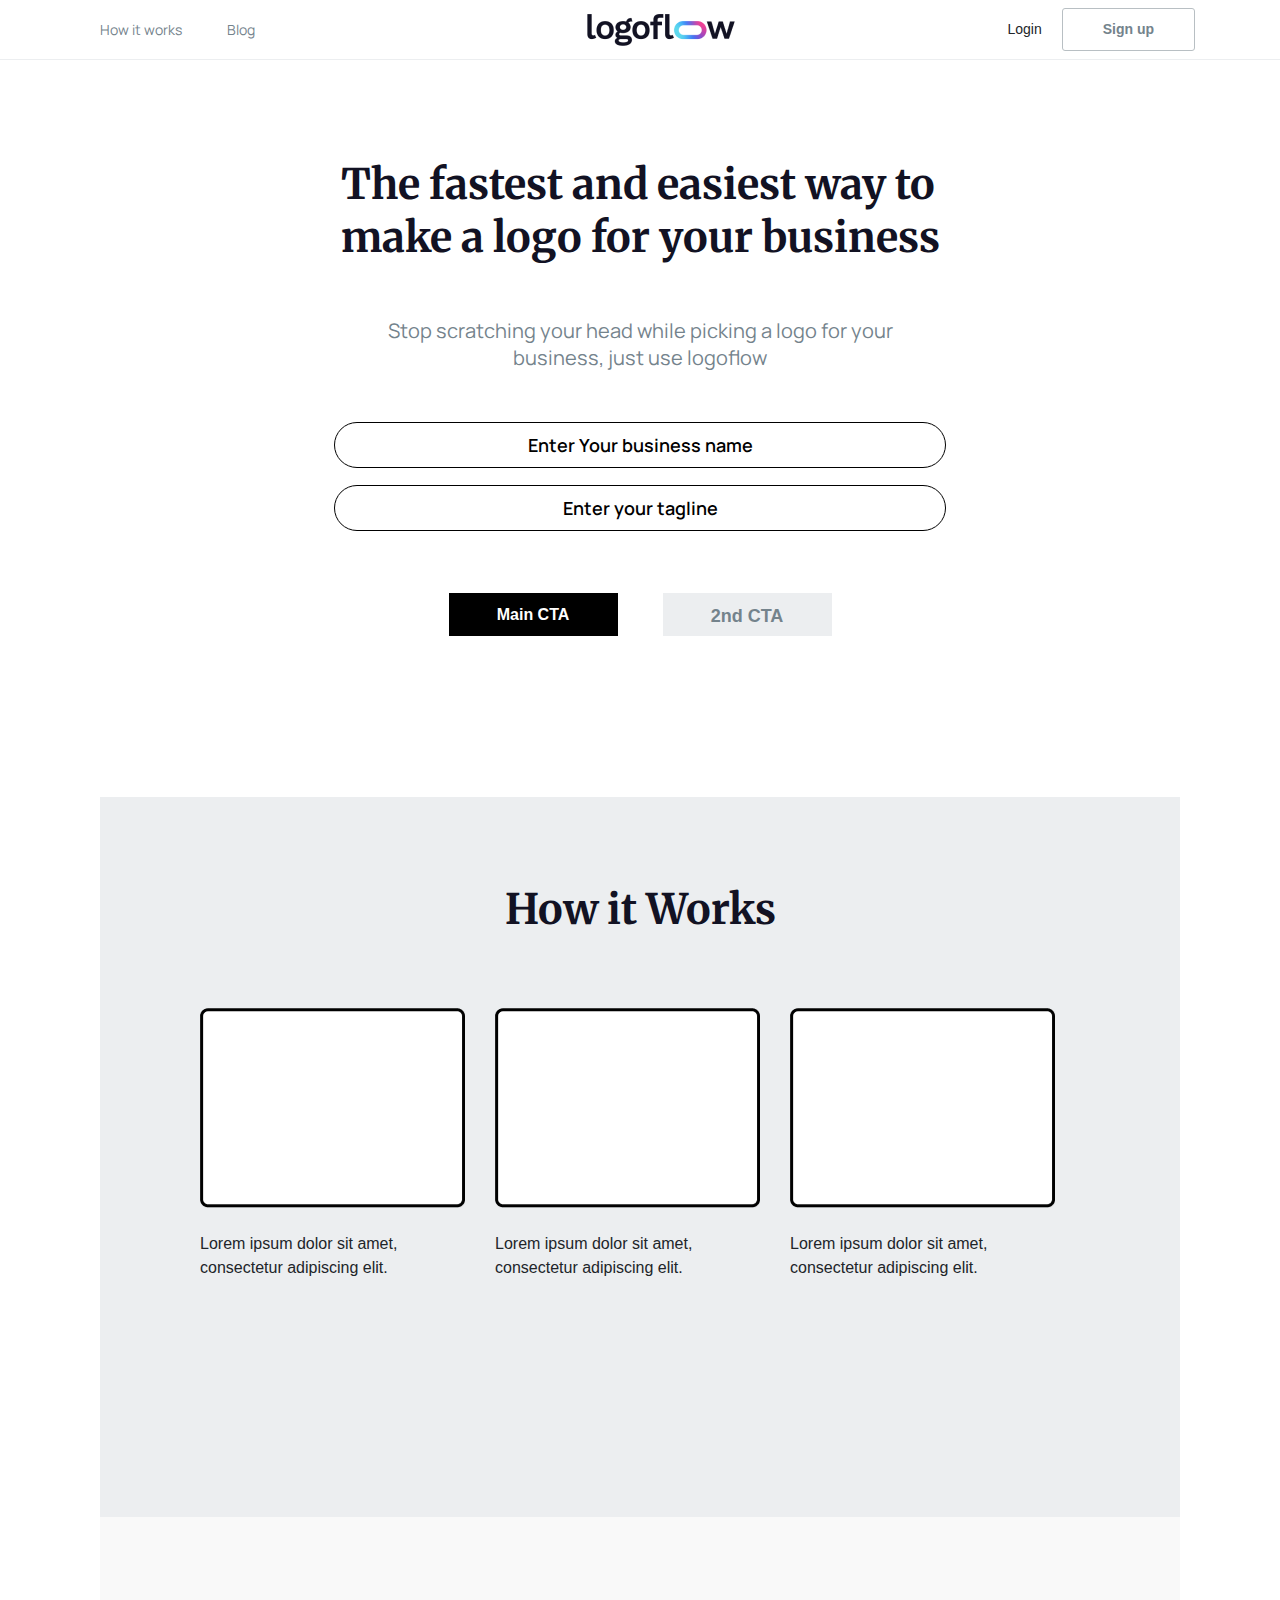
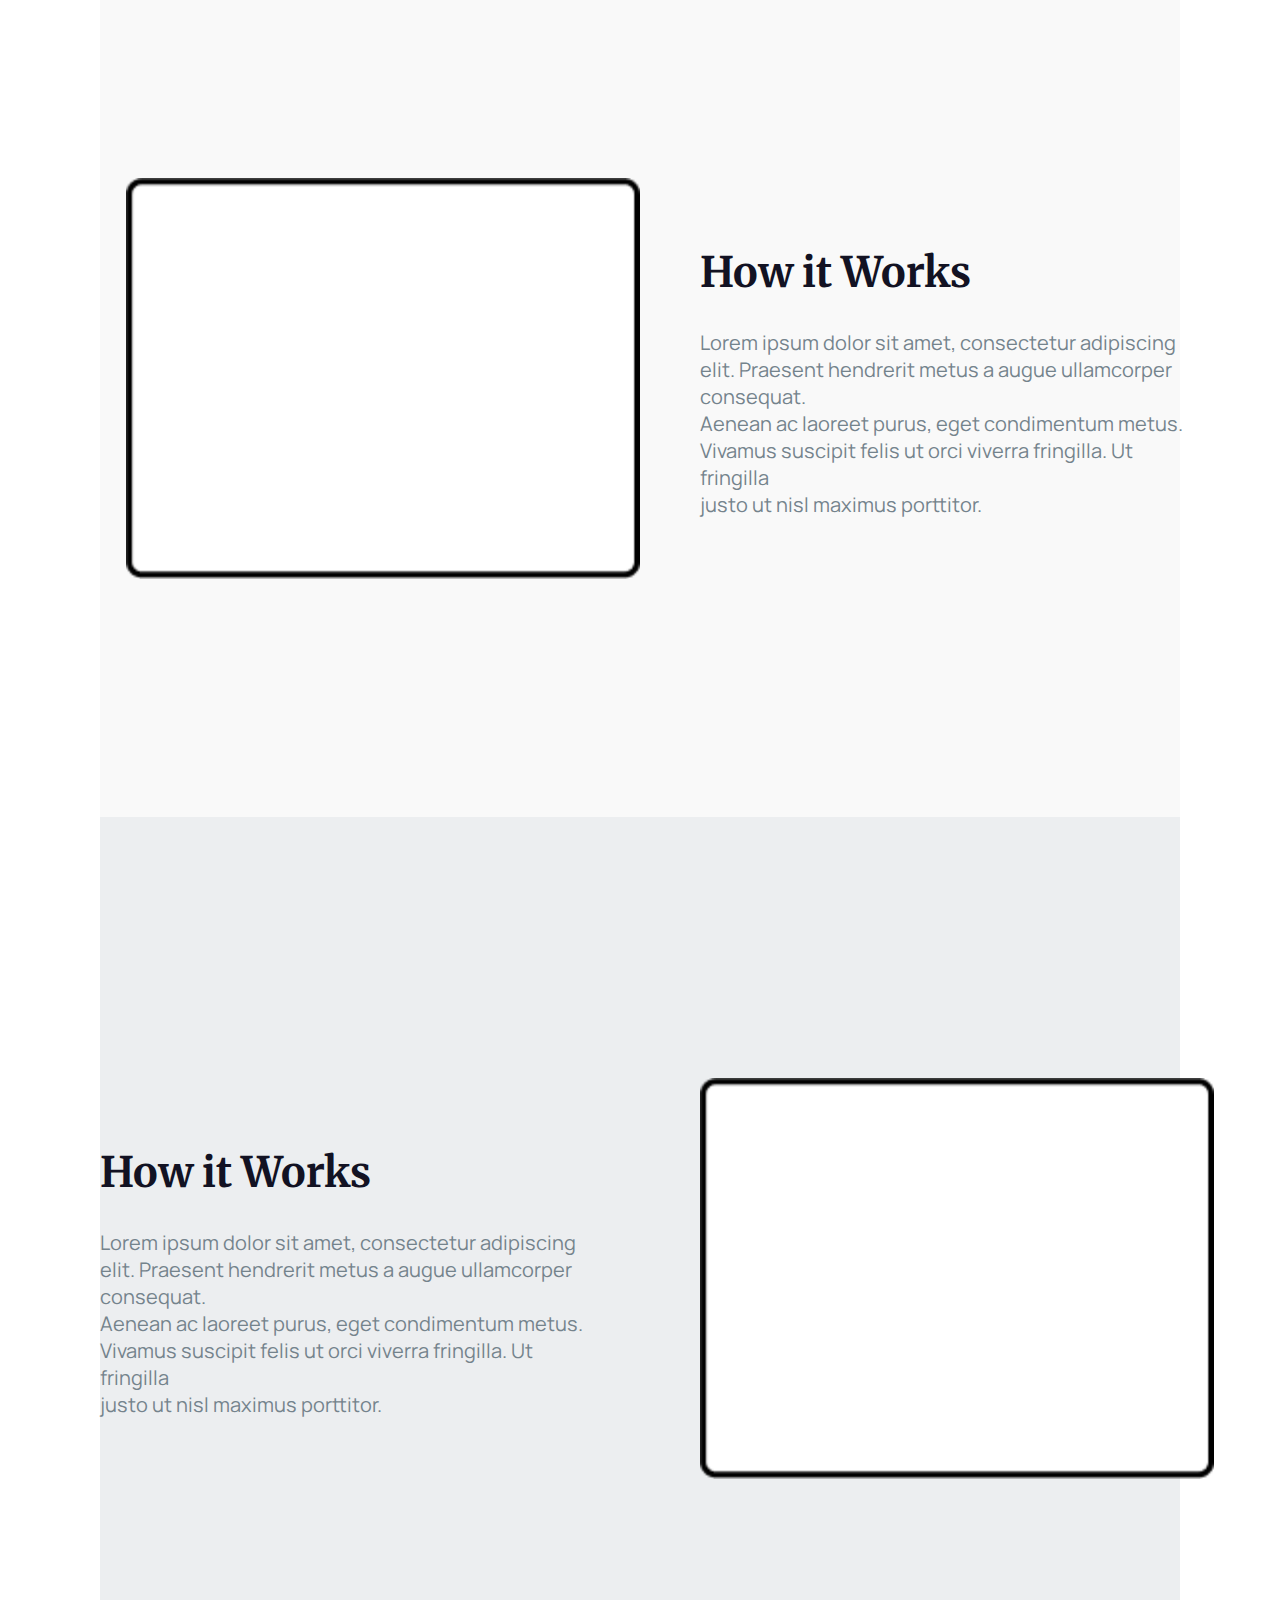
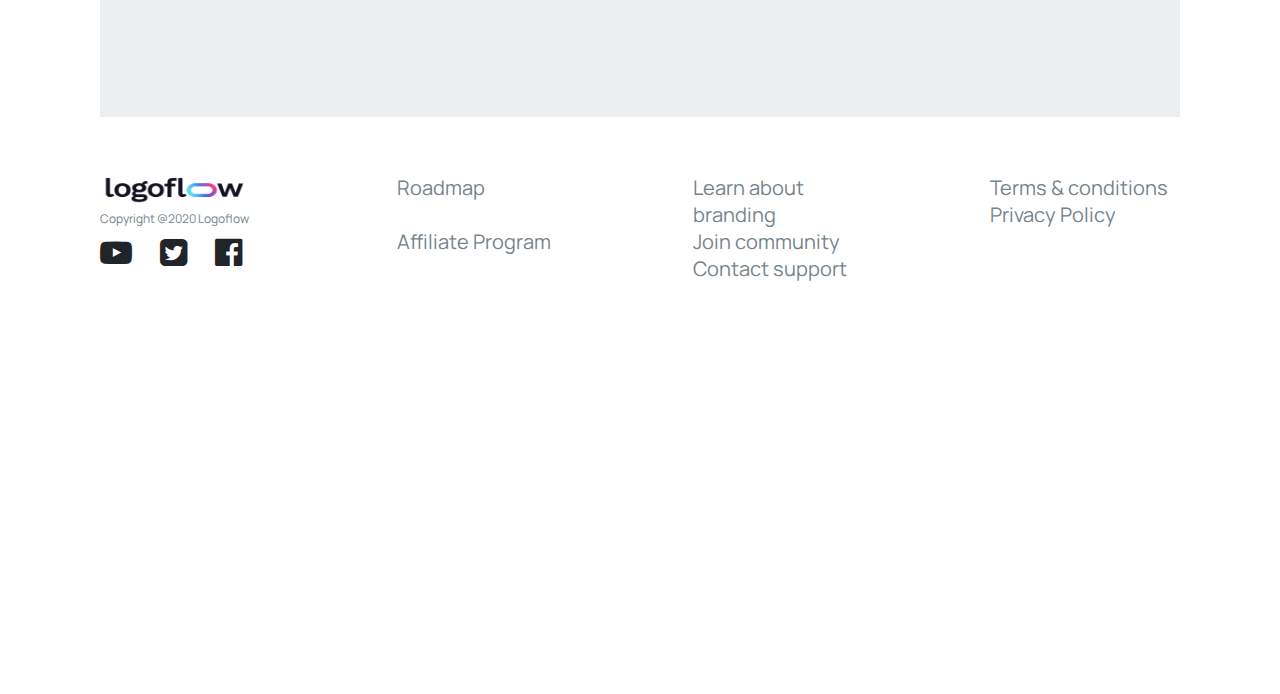
<file: home.html>
<!DOCTYPE html>
<html lang="en">
<head>
    <meta charset="UTF-8">
    <link rel="stylesheet" href="homestyle.css">
    <link rel="stylesheet" href="https://cdnjs.cloudflare.com/ajax/libs/font-awesome/4.7.0/css/font-awesome.min.css">
    <link rel="stylesheet" href="https://maxcdn.bootstrapcdn.com/bootstrap/4.5.2/css/bootstrap.min.css">

    <title>Logo Flow Desginer</title>

</head>
<body>

    <div class="lf-container">
        <div class="lf-header d-flex justify-content-between align-items-center">
            <div class="d-flex lf-subtext lf-text-components ">
                <div>
                    How it works
                </div>
                <div class="lf-ml-45">
                    Blog
                </div>

            </div>

            <div class="d-flex align-items-center" >
                <img src="assets/LF_logo_standard.png" alt="picture cannot loaded" width="160" height="42">
            </div>

            <div class="d-flex align-items-center lf-pr-85">
                <div class="lf-pr-20">
                    Login
                </div>
                <div>
                    <button class="lf-btn-outline-super-light">Sign up</button>
                </div>
            </div>

        </div>

        <div class="lf-rowheight">

            <div>
                <div class="d-flex flex-column align-items-center lf-subwraper lf-mt-37">

                    <div class="d-flex lf-heading-wraper justify-content-center lf-mt-61">

                        <div class="a-flex align-items-center lf-headingstyle">
                            The fastest and easiest way to<br> make a logo for your business
                        </div>

                    </div>

                    <div class="d-flex lf-subheading-wraper lf-mt-39">
                        <div class="lf-subheading">
                            Stop scratching your head while picking a logo
                            for your business, just use logoflow
                        </div>
                    </div>

                    <div >
                        <input class="d-flex  lf-mt-51 lf-input-wraper lf-input-style rounded-pill" name="bname" type="text" placeholder="Enter Your business name">
                    </div>
                    <div >
                        <input class="d-flex  lf-input-wraper lf-input-style rounded-pill lf-mt-17 " name="tagline" type="text" placeholder="Enter your tagline">
                    </div>

                    <div class="d-flex lf-mt-62 lf-mb-36">
                        <div class="lf-mr-45">
                            <button class="lf-btn-dark" >Main CTA</button>
                        </div>
                        <div>
                            <button class="lf-btn-light">2nd CTA</button>
                        </div>
                    </div>

                </div>

            </div>
            <!--         how it works           -->
            <div class="lf-second-page-h ">
                <div class="d-flex flex-column lf-wraper-margin">

                    <div class=" d-flex lf-headingstyle lf-mt-86 justify-content-center">
                        <span>How it Works</span>
                    </div>

                    <div class="lf-imgswraper-vh lf-mt-72 d-flex justify-content-between">

                        <div class="lf-imgcol-vh ">
                            <div class="lf-mr-30">
                                <img src="assets/Rectangle.png" width="265px" height="200px">
                            </div>
                            <div class="lf-textwrapper lf-mr-30 lf-mt-24">
                                <span>Lorem ipsum dolor sit amet, consectetur adipiscing elit.</span>
                            </div>
                        </div>

                        <div class="lf-imgcol-vh ">
                            <div class="lf-mr-30">
                                <img src="assets/Rectangle.png" width="265px" height="200px">
                            </div >
                            <div class="lf-textwrapper lf-mt-24 lf-mr-30">
                                <span>Lorem ipsum dolor sit amet, consectetur adipiscing elit.</span>
                            </div>

                        </div>

                        <div class="lf-imgcol-vh ">
                            <div class="lf-imgcol-vh ">
                                <div >
                                    <img src="assets/Rectangle.png" width="265px" height="200px">
                                </div>
                                <div class="lf-textwrapper lf-mt-24">
                                    <span>Lorem ipsum dolor sit amet,<br> consectetur adipiscing elit.</span>
                                </div>
                            </div>

                        </div>

                    </div>

                </div>
            </div>

            <div class="lf-third-page-h d-flex align-items-center ">

                <div class="d-flex">

                    <div class="col-6 px-0 d-flex flex-column justify-content-end align-items-end ">
                        <img src="assets/Rectangle.png" width="514px" height="401px">
                    </div>

                    <div class="col-6 px-0 my-auto lf-ml-60">

                        <div class="lf-headingstyle lf-mt-91">
                            <span>How it Works</span>
                        </div>

                        <div class="lf-mt-30  lf-textwraper-vh lf-textstyle">
                            <span>Lorem ipsum dolor sit amet, consectetur adipiscing <br> elit. Praesent hendrerit metus a augue ullamcorper <br> consequat.<br>
                            Aenean ac laoreet purus, eget condimentum metus.<br> Vivamus suscipit felis ut orci viverra fringilla. Ut fringilla <br> justo ut nisl maximus porttitor. </span>
                        </div>

                    </div>

                </div>
            </div>

            <div class="lf-forth-page-h  d-flex align-items-center">

                <div class="d-flex ">

                    <div class="col-6 px-0 my-auto ">

                        <div class="lf-headingstyle lf-mt-91">
                            <span>How it Works</span>
                        </div>
                        <div class="lf-mt-30 lf-textwraper-vh lf-textstyle">
                            <span>Lorem ipsum dolor sit amet, consectetur adipiscing <br> elit. Praesent hendrerit metus a augue ullamcorper <br> consequat.<br>
                            Aenean ac laoreet purus, eget condimentum metus.<br> Vivamus suscipit felis ut orci viverra fringilla. Ut fringilla <br> justo ut nisl maximus porttitor. </span>
                        </div>

                    </div>
                    <div class="col-6 px-0 lf-ml-60 d-flex flex-column justify-content-end  ">
                        <img src="assets/Rectangle.png" width="514px" height="401px">
                    </div>


                </div>

            </div>

            <div class="lf-five-page-h">

                <div class="d-flex justify-content-between lf-mt-57  ">

                    <div class=" lf-fitem-wraper lf-mr-106" >
                        <div class="d-flex">
                            <img src="assets/LF_logo_standard.png" height="32px" width="149px">
                        </div>

                        <div class="lf-textstyle-copyright lf-mt-5 d-flex">
                            <span>Copyright @2020  Logoflow</span>
                        </div>
                        <div class="d-flex lf-mt-10">
                            <i class="fa fa-youtube-play lf-mr-28 fa-2x" aria-hidden="true"></i>
                            <i class="fa fa-twitter-square lf-mr-28 fa-2x" aria-hidden="true"></i>
                            <i class="fa fa-facebook-official fa-2x" aria-hidden="true"></i>
                        </div>
                    </div>

                    <div class="d-flex  lf-fitem-wraper lf-mr-106 lf-textstyle" >
                        <span>Roadmap <br> <br> Affiliate Program</span>
                    </div>

                    <div class="d-flex  lf-fitem-wraper lf-mr-106 lf-textstyle" >
                        <span>Learn about branding <br> Join community <br> Contact support</span>
                    </div>

                    <div class="d-flex  lf-fitem-wraper lf-textstyle" >
                        <span>Terms & conditions<br>Privacy Policy</span
                    </div>

                </div>

            </div>

        </div>

    </div>

</body>
</html>
</file>
<file: homestyle.css>
@import url('https://fonts.googleapis.com/css2?family=Inter:wght@400;600;700&display=swap');
@import url('https://fonts.googleapis.com/css2?family=Manrope:wght@400;600&display=swap');
@import url('https://fonts.googleapis.com/css2?family=Merriweather:wght@400;700&display=swap');

.lf-rowheight{
    height: calc(100% - 60px);
    margin-left: 100px;
    margin-right: 100px;
}
.lf-mt-17{
    margin-top: 17px;
}
.lf-input-wraper{
    border: 1px solid #000000;
    width:612px;
    height:46px;
}

.lf-subwraper{
    margin-top: 37px;
    margin-left: 276px;
    margin-right: 276px;
    margin-bottom: 125px;
}

.lf-btn-dark{
    width: 169px;
    height: 43px;
    border:none;
    background: #000000;
    cursor: pointer;
    color: white;
    font-weight: 600;
    text-align: center;
    padding: 10px 40px;
    min-width: 160px;

}
.lf-mb-36{
    margin-bottom: 36px;
}
.lf-mt-62{
    margin-top: 62px;
}
.lf-mr-45{
    margin-right: 45px;
}
.lf-btn-light{
    border:none;
    width: 169px;
    height: 43px;
    background: #ECEEF0;
    color: #74838C;
    padding: 10px 40px;
    cursor: pointer;
    font-weight: 600;
    text-align: center;
    min-width: 160px;
    font-size: 18px;
}

.lf-input-style{
    font-family: Manrope;
    font-style: normal;
    font-weight: 600;
    font-size: 18px;
    line-height: 25px;
    text-align: center;
    color: #000000;
}
input:focus{
    outline: none;
}
.lf-mt-37{
    margin-top: 37px;
}
.lf-heading-wraper{
    width: 998px;
    height: 120px;
}
.lf-headingheight{
    width: 998px;
    height: 120px;
}
.lf-mt-39{
    margin-top: 39px;
}
.lf-mt-51{
    margin-top: 51px;
}

.lf-mt-61{
    margin-top: 61px;
}
.lf-headingstyle{
    font-family: Merriweather;
    font-style: normal;
    font-weight: bold;
    font-size: 42px;
    line-height: 53px;
    color: #121223;
}

.lf-container{
    height: 100vh;
}


.lf-header{
    height: 60px;
    font-size: 14px;
    background: white;
    border-bottom: 1px solid #eceef0;
}
.lf-subtext{
    color: #74838C;
    font-family: Manrope;
    font-style: normal;
    font-weight: normal;
    font-size: 14px;
    line-height: 19px;

}
::placeholder{
    color: black;
}
.lf-subheading{
    font-family: Manrope;
    font-style: normal;
    font-weight: normal;
    font-size: 20px;
    line-height: 27px;
    display: flex;
    align-items: center;
    text-align: center;
    color: #74838C;

}


.lf-textstyle{
    font-family: Manrope;
    font-style: normal;
    font-weight: normal;
    font-size: 20px;
    line-height: 27px;
    display: flex;
    color: #74838C;
}
.lf-mt-5{
    margin-top: 5px;
}
.lf-mt-10{
    margin-top: 10px;
}
.lf-mr-28{
    margin-right: 28px;
}
.lf-subheading-wraper{
    width: 550px;
    height: 54px;
}
.lf-textstyle-copyright{
    font-family: Manrope;
    font-style: normal;
    font-weight: normal;
    font-size: 12px;
    line-height: 16px;
    color: #74838C;
}
.lf-pr-20{
    padding-right: 20px;
}
.lf-btn-outline-super-light{
    padding: 10px 40px;
    border: 1px solid #B8BFC3;
    border-radius: 3px;
    align-self: center;
    background: white;
    cursor: pointer;
    font-weight: bold;
    text-align: center;
    /*transition: 0.5s;*/
    color: #74838c;
}
.lf-mt-24{
    margin-top: 24px;
}
.lf-mt-95{
    margin-top: 95px;
}
.lf-ml-60{
    margin-left: 60px;
}
.lf-mr-30{
    margin-right: 30px;
}
.lf-mr-105{
    margin-right: 105px;
}
.lf-textwraper-vh{
    width: 610px;
    height: 350px;
}
.lf-textwraper-vh{
    height: 250px;
    width: 505px;
}
.lf-imgcol-vh{
    height: 333px;
    width: 295px;
}
.lf-fitem-wraper{
    width: 210px; height: 150px;
}

.lf-mr-106{
    margin-right: 106px;
}
.lf-five-page-h{
    height: 520px;
}
.lf-mt-57{
    margin-top: 57px;
}
.lf-mr-178{
    margin-right: 178px;
}
.lf-forth-page-h{
    height: 900px;
    background: #ECEEF0;
}
.lf-wraper-margin{
    margin-right: 100px;
    margin-left: 100px;
}
.lf-third-page-h{
    height: 900px;
    background: #F9F9F9;
}
.lf-mt-91{
    margin-top: 91px;
}
.lf-mt-30{
    margin-top: 30px;
}
.lf-second-page-h{
    height: 720px;
    background:#ECEEF0;
}

.lf-mt-86{
    margin-top: 86px;
}

.lf-imgswraper-vh{
    height: 333px;
}
.lf-mt-72{
    margin-top: 72px;
}
.side-border{
    border: 1px solid black;
}

.lf-ml-45{
    margin-left: 45px;
}
.lf-pr-85{
    padding-right: 85px;
}



.lf-text-components{
    padding-left: 100px;
    padding-right: 60px;
    height: 20px;
}

.lf-textwidth{
    width:81px;

}
.lf-subtextwidth{
    width:29px;
}
</file>
